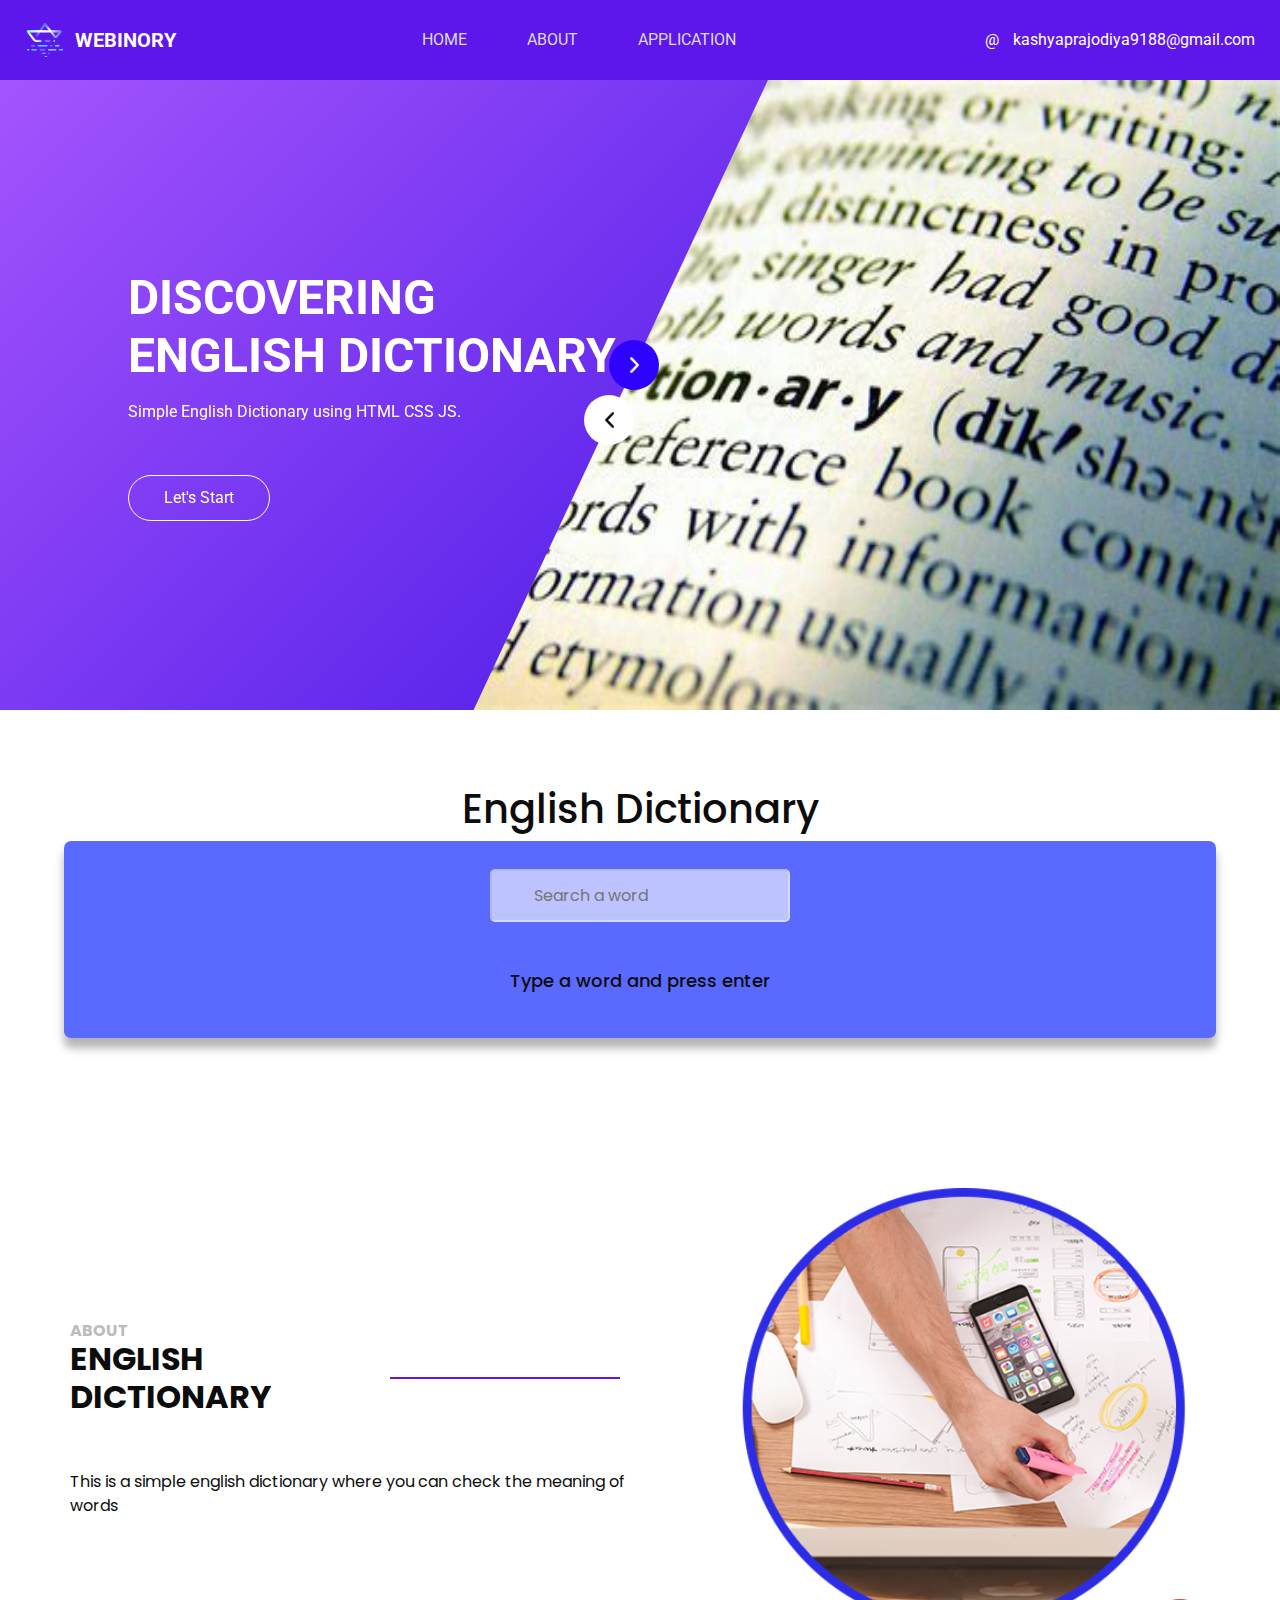
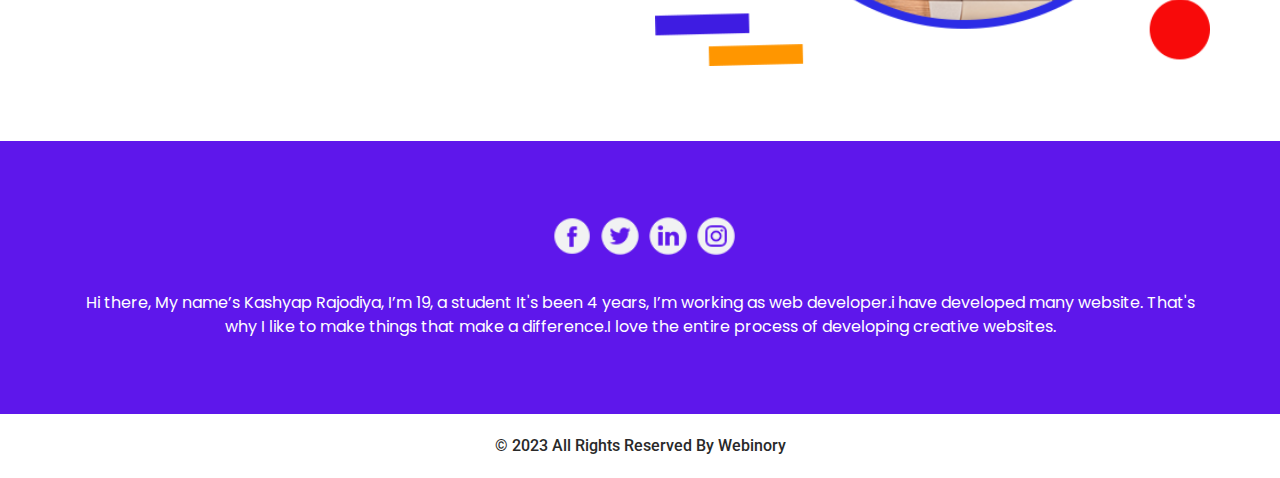
<file: index.html>
<!DOCTYPE html>
<html>

<head>
  <meta charset="utf-8" />
  <meta http-equiv="X-UA-Compatible" content="IE=edge" />
  <meta name="viewport" content="width=device-width, initial-scale=1, shrink-to-fit=no" />
  <meta name="keywords" content="HTML CSS JS Dictionary" />
  <meta name="description" content="Simple English Dictionary using HTML CSS JS and Dictionary API." />
  <meta name="author" content="Soham Manjrekar" />
  <title>English Dictionary</title>
  <link rel="icon" type="image/x-icon" href="/images/logo.png">
  <link rel="stylesheet" type="text/css"
    href="https://cdnjs.cloudflare.com/ajax/libs/OwlCarousel2/2.1.3/assets/owl.carousel.min.css" />
  <link rel="stylesheet" type="text/css" href="css/bootstrap.css" />
  <link href="https://fonts.googleapis.com/css?family=Poppins:400,700|Roboto:400,700&display=swap" rel="stylesheet">
  <link href="css/style.css" rel="stylesheet" />
  <link href="css/responsive.css" rel="stylesheet" />
</head>

<body>
  <div class="hero_area">
    <header class="header_section">
      <div class="container-fluid">
        <nav class="navbar navbar-expand-lg custom_nav-container ">
          <a class="navbar-brand" href="index.html">
            <img src="images/logo.png" alt="">
            <span>
              Webinory
            </span>
          </a>
          <button class="navbar-toggler" type="button" data-toggle="collapse" data-target="#navbarSupportedContent"
            aria-controls="navbarSupportedContent" aria-expanded="false" aria-label="Toggle navigation">
            <span class="navbar-toggler-icon"></span>
          </button>
          <div class="collapse navbar-collapse" id="navbarSupportedContent">
            <div class="d-flex mx-auto flex-column flex-lg-row align-items-center">
              <ul class="navbar-nav">
                <li class="nav-item active">
                  <a class="nav-link" href="index.html">Home <span class="sr-only">(current)</span></a>
                </li>
                <li class="nav-item">
                  <a class="nav-link" href="about.html">About </a>
                </li>
                <li class="nav-item">
                  <a class="nav-link" href="Application.html">Application </a>
                </li>
              </ul>
            </div>
            <div class="quote_btn-container  d-flex justify-content-center">
              <a href="mailto: kashyaprajodiya9188@gmail.com">
                <span>
                  @
                </span>
                kashyaprajodiya9188@gmail.com
              </a>
            </div>
          </div>
        </nav>
      </div>
    </header>
    <section class=" slider_section position-relative">
      <div class="slider_bg-container">
      </div>
      <div class="slider-container">
        <div class="detail-box">
          <a class="carousel-control-prev" href="#carouselExampleControls" role="button" data-slide="prev">
            <span class="sr-only">Previous</span>
          </a>
          <a class="carousel-control-next" href="#carouselExampleControls" role="button" data-slide="next">
            <span class="sr-only">Next</span>
          </a>
          <h1>
            Discovering <br>
            English Dictionary
          </h1>
          <p>
            Simple English Dictionary using HTML CSS JS.
          </p>
          <div>
            <a href="Application.html" class="slider-link">
              Let's Start
            </a>
          </div>
        </div>
        <div class="img-box">
          <div id="carouselExampleControls" class="carousel slide" data-ride="carousel">
            <div class="carousel-inner">
              <div class="carousel-item active">
                <img src="images/project/dict1.jpg" alt="" style="height:70vh;">
              </div>
              <div class="carousel-item">
                <img src="images/project/dict2.jpg" alt="" style="height:70vh;">
              </div>
              <div class="carousel-item">
                <img src="images/project/dict3.jpg" alt="" style="height:70vh;">
              </div>
            </div>

          </div>

        </div>
      </div>
    </section>
  </div>

  <section class="about_section layout_padding">
    <h1 class="text-center">English Dictionary</h1>
    <div class="container container1">
      <input placeholder="Search a word" type="text" class="input" id="input" />
      <p class="info-text" id="info-text">Type a word and press enter</p>
      <div class="meaning-container" id="meaning-container">
        <p class="text-left my-2" style="font-size: x-large;"> <b> Word Title: </b><span class="title"
            id="title">___</span>
        </p>
        <p class="text-left my-2" style="font-size: x-large;"><b>Meaning: </b> <span class="meaning"
            id="meaning">___</span>
        </p> <audio src="" controls id="audio"></audio>
      </div>

    </div>
  </section>


  <section class="about_section layout_padding">
    <div class="container">
      <div class="row">
        <div class="col-md-6">
          <div class="detail-box">
            <h6>
              About
            </h6>
            <div class="custom_heading-container">
              <h2>
                English Dictionary
              </h2>
              <hr>
            </div>
            <p>
              This is a simple english dictionary where you can check the meaning of words</p>
            <div>

            </div>
          </div>
        </div>
        <div class="col-md-6">
          <div class="img-box">
            <img src="images/about-img.png" alt="">
          </div>
        </div>
      </div>
    </div>
  </section>
  
  <section class="info_section layout_padding">
    <div class="container">
      <div class="info_social">
        <div>
          <a href="https://www.facebook.com/kashyap.rajodiya.5/">
            <img src="images/fb.png" alt="">
          </a>
        </div>
        <div>
          <a href="https://twitter.com/kashyap9188">
            <img src="images/twitter.png" alt="">
          </a>
        </div>
        <div>
          <a href="https://www.linkedin.com/in/kashyap-rajodiya-6872ba208/">
            <img src="images/linkedin.png" alt="">
          </a>
        </div>
        <div>
          <a href="https://www.instagram.com/kashyap_rajodiya/">
            <img src="images/insta.png" alt="">
          </a>
        </div>
      </div>
      <div>
        <p>
          Hi there, My name’s Kashyap Rajodiya, I’m 19, a student It's been 4 years, I’m working as web
          developer.i have developed many website.
          That's why I like to make things that make a difference.I love the entire process of developing creative
          websites.
        </p>
      </div>
    </div>
  </section>
  <section class="container-fluid footer_section">
    <p>
      &copy; 2023 All Rights Reserved By
      <a href="">Webinory</a>
    </p>
  </section>
  <script type="text/javascript" src="js/index.js"></script>
  <script type="text/javascript" src="js/jquery-3.4.1.min.js"></script>
  <script type="text/javascript" src="js/bootstrap.js"></script>

</body>
</body>

</html>
</file>
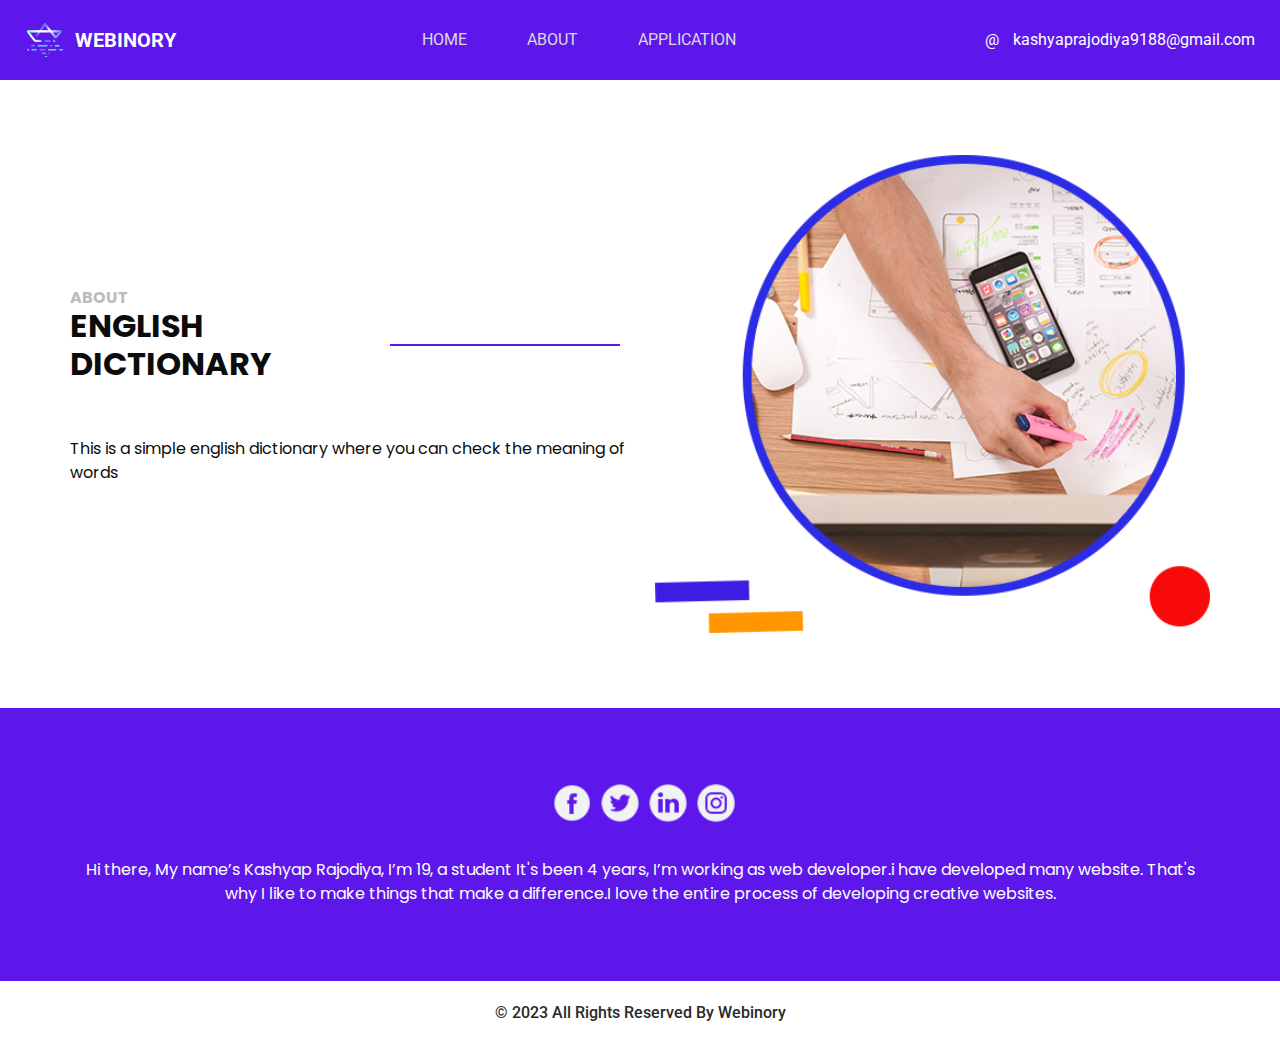
<file: about.html>
<!DOCTYPE html>
<html>

<head>
  <meta charset="utf-8" />
  <meta http-equiv="X-UA-Compatible" content="IE=edge" />
  <meta name="viewport" content="width=device-width, initial-scale=1, shrink-to-fit=no" />
  <meta name="keywords" content="HTML CSS JS Dictionary" />
  <meta name="description" content="Simple English Dictionary using HTML CSS JS and Dictionary API." />
  <meta name="author" content="Soham Manjrekar" />
  <title>English Dictionary</title>
  <link rel="icon" type="image/x-icon" href="/images/logo.png">
  <link rel="stylesheet" type="text/css"
    href="https://cdnjs.cloudflare.com/ajax/libs/OwlCarousel2/2.1.3/assets/owl.carousel.min.css" />
  <link rel="stylesheet" type="text/css" href="css/bootstrap.css" />
  <link href="https://fonts.googleapis.com/css?family=Poppins:400,700|Roboto:400,700&display=swap" rel="stylesheet">
  <link href="css/style.css" rel="stylesheet" />
  <link href="css/responsive.css" rel="stylesheet" />
</head>

<body>
  <div class="hero_area">
    <header class="header_section">
      <div class="container-fluid">
        <nav class="navbar navbar-expand-lg custom_nav-container ">
          <a class="navbar-brand" href="index.html">
            <img src="images/logo.png" alt="">
            <span>
              Webinory
            </span>
          </a>
          <button class="navbar-toggler" type="button" data-toggle="collapse" data-target="#navbarSupportedContent"
            aria-controls="navbarSupportedContent" aria-expanded="false" aria-label="Toggle navigation">
            <span class="navbar-toggler-icon"></span>
          </button>
          <div class="collapse navbar-collapse" id="navbarSupportedContent">
            <div class="d-flex mx-auto flex-column flex-lg-row align-items-center">
              <ul class="navbar-nav">
                <li class="nav-item active">
                  <a class="nav-link" href="index.html">Home <span class="sr-only">(current)</span></a>
                </li>
                <li class="nav-item">
                  <a class="nav-link" href="about.html">About </a>
                </li>
                <li class="nav-item">
                  <a class="nav-link" href="Application.html">Application </a>
                </li>
              </ul>
            </div>
            <div class="quote_btn-container  d-flex justify-content-center">
              <a href="mailto: kashyaprajodiya9188@gmail.com">
                <span>
                  @
                </span>
                kashyaprajodiya9188@gmail.com
              </a>
            </div>
          </div>
        </nav>
      </div>
    </header>
  </div>
  <section class="about_section layout_padding">
    <div class="container">
      <div class="row">
        <div class="col-md-6">
          <div class="detail-box">
            <h6>
              About
            </h6>
            <div class="custom_heading-container">
              <h2>
                English Dictionary
              </h2>
              <hr>
            </div>
            <p>
              This is a simple english dictionary where you can check the meaning of words </p>
            <div>

            </div>
          </div>
        </div>
        <div class="col-md-6">
          <div class="img-box">
            <img src="images/about-img.png" alt="">
          </div>
        </div>
      </div>
    </div>
  </section>
  <section class="info_section layout_padding">
    <div class="container">
      <div class="info_social">
        <div>
          <a href="https://www.facebook.com/kashyap.rajodiya.5/">
            <img src="images/fb.png" alt="">
          </a>
        </div>
        <div>
          <a href="https://twitter.com/kashyap9188">
            <img src="images/twitter.png" alt="">
          </a>
        </div>
        <div>
          <a href="https://www.linkedin.com/in/kashyap-rajodiya-6872ba208/">
            <img src="images/linkedin.png" alt="">
          </a>
        </div>
        <div>
          <a href="https://www.instagram.com/kashyap_rajodiya/">
            <img src="images/insta.png" alt="">
          </a>
        </div>
      </div>
      <div>
        <p>
          Hi there, My name’s Kashyap Rajodiya, I’m 19, a student It's been 4 years, I’m working as web
          developer.i have developed many website.
          That's why I like to make things that make a difference.I love the entire process of developing creative
          websites.
        </p>
      </div>
    </div>
  </section>
  <section class="container-fluid footer_section">
    <p>
      &copy; 2023 All Rights Reserved By
      <a href="">Webinory</a>
    </p>
  </section>
  <script type="text/javascript" src="js/jquery-3.4.1.min.js"></script>
  <script type="text/javascript" src="js/bootstrap.js"></script>
</body>
</body>

</html>
</file>
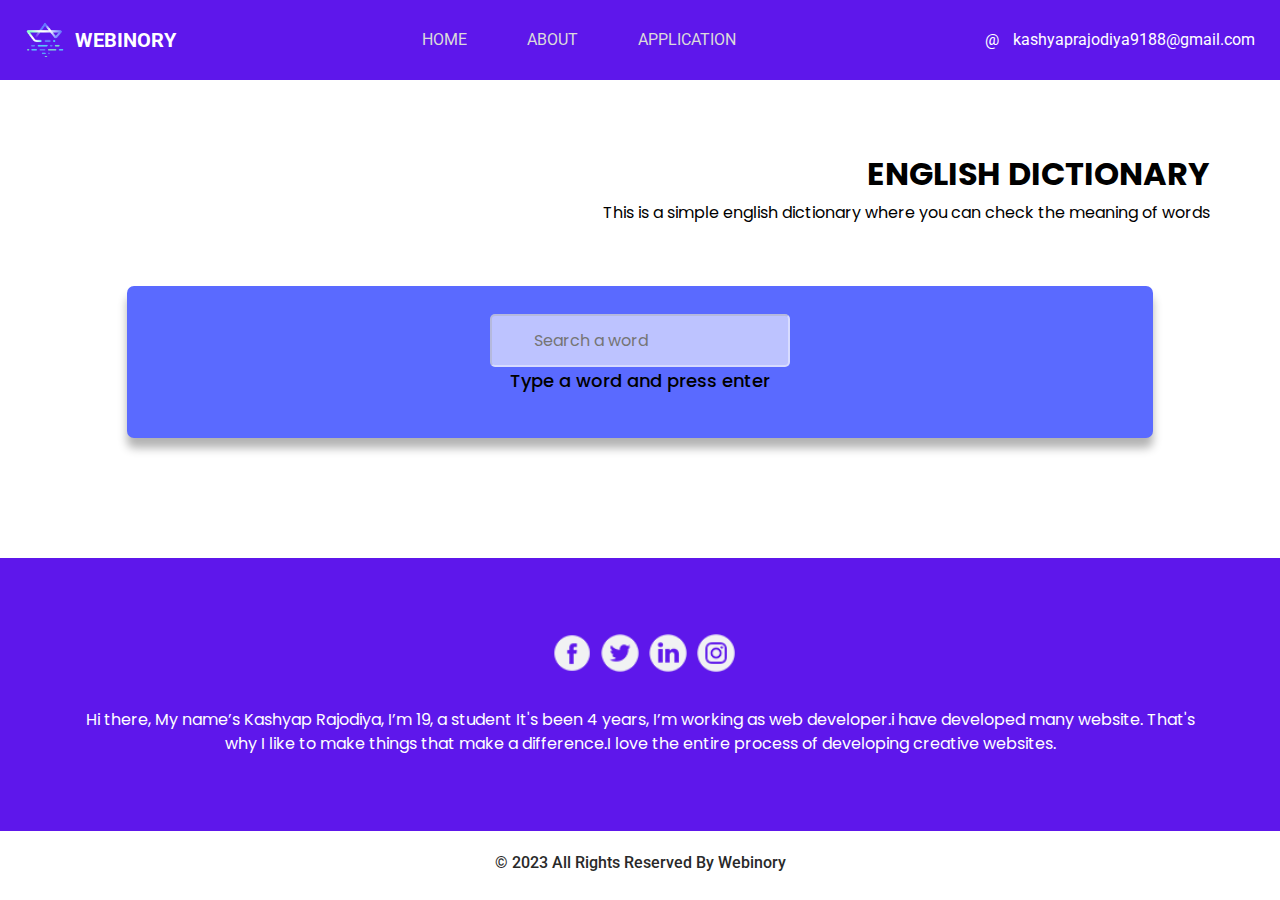
<file: Application.html>
<!DOCTYPE html>
<html>

<head>
  <meta charset="utf-8" />
  <meta http-equiv="X-UA-Compatible" content="IE=edge" />
  <meta name="viewport" content="width=device-width, initial-scale=1, shrink-to-fit=no" />
  <meta name="keywords" content="HTML CSS JS Dictionary" />
  <meta name="description" content="Simple English Dictionary using HTML CSS JS and Dictionary API." />
  <meta name="author" content="Soham Manjrekar" />
  <title>English Dictionary</title>
  <link rel="icon" type="image/x-icon" href="/images/logo.png">
  <link rel="stylesheet" type="text/css"
    href="https://cdnjs.cloudflare.com/ajax/libs/OwlCarousel2/2.1.3/assets/owl.carousel.min.css" />
  <link rel="stylesheet" type="text/css" href="css/bootstrap.css" />
  <link href="https://fonts.googleapis.com/css?family=Poppins:400,700|Roboto:400,700&display=swap" rel="stylesheet">
  <link href="css/style.css" rel="stylesheet" />
  <link href="css/responsive.css" rel="stylesheet" />
</head>

<body class="sub_page">
  <div class="hero_area">
    <header class="header_section">
      <div class="container-fluid">
        <nav class="navbar navbar-expand-lg custom_nav-container ">
          <a class="navbar-brand" href="index.html">
            <img src="images/logo.png" alt="">
            <span>
              Webinory
            </span>
          </a>
          <button class="navbar-toggler" type="button" data-toggle="collapse" data-target="#navbarSupportedContent"
            aria-controls="navbarSupportedContent" aria-expanded="false" aria-label="Toggle navigation">
            <span class="navbar-toggler-icon"></span>
          </button>
          <div class="collapse navbar-collapse" id="navbarSupportedContent">
            <div class="d-flex mx-auto flex-column flex-lg-row align-items-center">
              <ul class="navbar-nav">
                <li class="nav-item active">
                  <a class="nav-link" href="index.html">Home <span class="sr-only">(current)</span></a>
                </li>
                <li class="nav-item">
                  <a class="nav-link" href="about.html">About </a>
                </li>
                <li class="nav-item">
                  <a class="nav-link" href="Application.html">Application </a>
                </li>
              </ul>
            </div>
            <div class="quote_btn-container  d-flex justify-content-center">
              <a href="mailto: kashyaprajodiya9188@gmail.com">
                <span>
                  @
                </span>
                kashyaprajodiya9188@gmail.com
              </a>
            </div>
          </div>
        </nav>
      </div>
    </header>
  </div>
  <section class="service_section layout_padding">
    <div class="container">
      <div class="d-flex flex-column align-items-end">
        <div class="custom_heading-container">
          <hr>
          <h2>
            English Dictionary
          </h2>

        </div>
        <p>
          This is a simple english dictionary where you can check the meaning of words
        </p>
      </div>
    </div>
    <div class="container">
      <div class="service_container layout_padding2">
        <div class="container container1">
          <input placeholder="Search a word" type="text" class="input" id="input" />
          <p class="info-text" id="info-text">Type a word and press enter</p>
          <div class="meaning-container" id="meaning-container">
            <p class="text-left my-2" style="font-size: x-large;"> <b> Word Title: </b><span class="title"
                id="title">___</span>
            </p>
            <p class="text-left my-2" style="font-size: x-large;"><b>Meaning: </b> <span class="meaning"
                id="meaning">___</span>
            </p>
            <audio src="" controls id="audio"></audio>
          </div>

        </div>
  </section>

  <section class="info_section layout_padding">
    <div class="container">
      <div class="info_social">
        <div>
          <a href="https://www.facebook.com/kashyap.rajodiya.5/">
            <img src="images/fb.png" alt="">
          </a>
        </div>
        <div>
          <a href="https://twitter.com/kashyap9188">
            <img src="images/twitter.png" alt="">
          </a>
        </div>
        <div>
          <a href="https://www.linkedin.com/in/kashyap-rajodiya-6872ba208/">
            <img src="images/linkedin.png" alt="">
          </a>
        </div>
        <div>
          <a href="https://www.instagram.com/kashyap_rajodiya/">
            <img src="images/insta.png" alt="">
          </a>
        </div>
      </div>
      <div>
        <p>
          Hi there, My name’s Kashyap Rajodiya, I’m 19, a student It's been 4 years, I’m working as web
          developer.i have developed many website.
          That's why I like to make things that make a difference.I love the entire process of developing creative
          websites.
        </p>
      </div>
    </div>
  </section>
  
  <section class="container-fluid footer_section">
    <p>
      &copy; 2023 All Rights Reserved By
      <a href="">Webinory</a>
    </p>
  </section>
  <script type="text/javascript" src="js/index.js"></script>
  <script type="text/javascript" src="js/jquery-3.4.1.min.js"></script>
  <script type="text/javascript" src="js/bootstrap.js"></script>
</body>
</body>

</html>
</file>
<file: css/style.css>
body {
  font-family: "Roboto", sans-serif;
  color: #0c0c0c;
  background-color: #ffffff;
}


.container1{
  background-color: rgb(90, 106, 255);
  padding: 28px;
  border-radius: 7px;
  box-shadow: 0 10px 10px rgba(0,0,0,.3);
  width: 90%;
  max-width: 550px;
  text-align: center;
  font-size: 18px;
  font-weight: 500;
}

.heading{
  font-size: 28px;
}

.input{
  height: 53px;
  width: 300px;
  background-color: rgba(255,255,255, .6);
  border-color: rgba(255,255,255, .4);
  font-size: 16px;
  padding: 0 42px;
  border-radius: 5px;
}

.meaning-container{
  display: none;
}


.layout_padding {
  padding: 75px 0;
}

.layout_padding2 {
  padding: 45px 0;
}

.layout_padding2-top {
  padding-top: 45px;
}

.layout_padding2-bottom {
  padding-bottom: 45px;
}

.layout_padding-top {
  padding-top: 75px;
}
#weight-condition{
  color: #0000ff;
}
.layout_padding-bottom {
  padding-bottom: 75px;
}

.custom_heading-container {
  display: -webkit-box;
  display: -ms-flexbox;
  display: flex;
  -webkit-box-align: center;
      -ms-flex-align: center;
          align-items: center;
}

.custom_heading-container h2 {
  text-transform: uppercase;
  font-weight: bold;
}

.custom_heading-container hr {
  width: 250px;
  border: none;
  height: 1.5px;
  background-color: #5e17eb;
  margin: 0 5px 0.5rem 5px;
}

/*header section*/
.hero_area {
  position: relative;
}

.sub_page .hero_area {
  height: auto;
}

.hero_area.sub_pages {
  height: auto;
}

.header_section {
  background-color: #5e17eb;
  padding: 10px 0;
}

.header_section .container-fluid {
  padding-right: 25px;
  padding-left: 25px;
}

.header_section .nav_container {
  margin: 0 auto;
}

.header_section .quote_btn-container a {
  color: #ffffff;
}

.header_section .quote_btn-container a img {
  margin-right: 10px;
}

.header_section .quote_btn-container a span {
  margin: 0 10px 0 20px;
}

.custom_nav-container.navbar-expand-lg .navbar-nav .nav-link {
  padding: 10px 20px;
  color: #dbdada;
  text-align: center;
  text-transform: uppercase;
}

.custom_nav-container.navbar-expand-lg .navbar-nav .nav-link:hover {
  color: #ffffff;
}

a,
a:hover,
a:focus {
  text-decoration: none;
}

a:hover,
a:focus {
  color: initial;
}

.btn,
.btn:focus {
  outline: none !important;
  -webkit-box-shadow: none;
          box-shadow: none;
}

.navbar-brand,
.navbar-brand:hover {
  text-transform: uppercase;
  font-weight: bold;
  font-size: 24px;
}

.custom_nav-container .nav_search-btn {
  background-image: url(../images/search-icon.png);
  background-size: 22px;
  background-repeat: no-repeat;
  background-position-y: 7px;
  width: 35px;
  height: 35px;
  padding: 0;
  border: none;
}

.navbar-brand {
  display: -webkit-box;
  display: -ms-flexbox;
  display: flex;
  -webkit-box-align: center;
      -ms-flex-align: center;
          align-items: center;
}

.navbar-brand img {
  width: 40px;
  margin-right: 5px;
}

.navbar-brand span {
  font-size: 20px;
  font-weight: 700;
  color: #ffffff;
  margin-left: 5px;
}

.custom_nav-container {
  z-index: 99999;
  padding: 5px 0;
}

.custom_nav-container .navbar-toggler {
  outline: none;
}

.custom_nav-container .navbar-toggler .navbar-toggler-icon {
  background-image: url(../images/menu.png);
  background-size: 40px;
}

.slider_section .slider-container {
  display: -webkit-box;
  display: -ms-flexbox;
  display: flex;
  -webkit-box-align: center;
      -ms-flex-align: center;
          align-items: center;
  padding-left: 10%;
}

.slider_section .detail-box {
  width: 45%;
  z-index: 4;
  color: #ffffff;
}

.slider_section .detail-box h1 {
  text-transform: uppercase;
  font-weight: bold;
  font-size: 3rem;
}

.slider_section .detail-box p {
  width: 75%;
  margin-top: 15px;
}

.slider_section .detail-box .slider-link {
  display: inline-block;
  padding: 10px 35px;
  border: 1px solid #ffffff;
  background-color: transparent;
  color: #ffffff;
  border-radius: 25px;
  margin-top: 35px;
}

.slider_section .detail-box .slider-link:hover {
  background-color: #ffffff;
  color: black;
}

.slider_section .img-box {
  width: 73%;
  margin-left: -17%;
  position: relative;
  z-index: 2;
}

.slider_section .img-box img {
  width: 100%;
}

.slider_section .slider_bg-container {
  position: absolute;
  width: 100%;
  height: 100%;
  background: linear-gradient(135deg, #a454fd, #2b05df);
  z-index: 3;
  -webkit-clip-path: polygon(0 0, 60% 0, 37% 100%, 0% 100%);
          clip-path: polygon(0 0, 60% 0, 37% 100%, 0% 100%);
}

.slider_section .carousel-control-prev,
.slider_section .carousel-control-next {
  left: 47.6%;
  width: 50px;
  height: 50px;
  z-index: 9;
  background-size: 9px;
  background-repeat: no-repeat;
  background-position: center;
  opacity: 1;
  border-radius: 100%;
}

.slider_section .carousel-control-prev {
  background-image: url(../images/prev.png);
  background-color: #ffffff;
  top: 50%;
  -webkit-transform: translate(-50%, 0);
          transform: translate(-50%, 0);
}

.slider_section .carousel-control-next {
  background-image: url(../images/next.png);
  background-color: #2e02fe;
  top: calc(50% - 30px);
  -webkit-transform: translate(0, -50%);
          transform: translate(0, -50%);
}

.about_section {
  font-family: "Poppins", sans-serif;
}

.about_section .row {
  -webkit-box-align: center;
      -ms-flex-align: center;
          align-items: center;
}

.about_section a {
  display: inline-block;
  padding: 8px 25px;
  background-color: #000000;
  border: 1px solid #000000;
  color: #ffffff;
  border-radius: 25px;
  margin-top: 45px;
}

.about_section a:hover {
  background-color: transparent;
  color: #000000;
}

.about_section p {
  margin-top: 45px;
}

.about_section .img-box img {
  width: 100%;
}

.about_section h6 {
  text-transform: uppercase;
  color: #bdbbbb;
  font-weight: bold;
  margin: 0;
}

.service_section {
  position: relative;
  font-family: "Poppins", sans-serif;
}

.service_section h2,
.service_section p {
  color: rgb(0, 0, 0);
}

.service_section hr {
  background-color: #ffffff;
}

.service_section .service_container {
  display: -webkit-box;
  display: -ms-flexbox;
  display: flex;
  -webkit-box-pack: justify;
      -ms-flex-pack: justify;
          justify-content: space-between;
}

.service_section .box {
  width: 175px;
  text-align: center;
  margin: 30px 0;
  font-family: "Roboto", sans-serif;
}

.service_section .box .img-2 {
  display: none;
}

.service_section .box .img-box {
  width: 175px;
  height: 175px;
  display: -webkit-box;
  display: -ms-flexbox;
  display: flex;
  -webkit-box-pack: center;
      -ms-flex-pack: center;
          justify-content: center;
  -webkit-box-align: center;
      -ms-flex-align: center;
          align-items: center;
  background-color: #000000;
}

.service_section .box .name {
  margin-top: 15px;
}

.service_section .box .name h6 {
  text-transform: uppercase;
  color: #000000;
  font-weight: bold;
}

.service_section .box:hover .img-1 {
  display: none;
}

.service_section .box:hover .img-2 {
  display: inline-block;
}

.service_section::before {
  content: "";
  position: absolute;
  width: 100%;
  height: 100%;
  top: 0;
  left: 0;
  background-image: url('https://wallpapercave.com/wp/wp5098796.jpg');
  z-index: -1;
}

.service_section .read-btn {
  display: -webkit-box;
  display: -ms-flexbox;
  display: flex;
  -webkit-box-pack: center;
      -ms-flex-pack: center;
          justify-content: center;
}

.service_section .read-btn a {
  display: inline-block;
  padding: 8px 25px;
  background-color: #000000;
  border: 1px solid #000000;
  color: #ffffff;
  border-radius: 25px;
}

.service_section .read-btn a:hover {
  background-color: transparent;
  color: #000000;
}

.info_section {
  text-align: center;
  font-family: "Poppins", sans-serif;
  background-color: #5e17eb;
  color: #ffffff;
}

.info_section .info_social {
  display: -webkit-box;
  display: -ms-flexbox;
  display: flex;
  -webkit-box-pack: center;
      -ms-flex-pack: center;
          justify-content: center;
  margin: 0 auto 20px auto;
}

.info_section .info_social img {
  width: 40px;
  margin-left: 8px;
}

.info_section p {
  margin: 35px 0 0 0;
}

.footer_section {
  background-color: #ffffff;
  padding: 20px;
  font-weight: 500;
}

.footer_section p {
  color: #292929;
  margin: 0;
  text-align: center;
}

.footer_section a {
  color: #292929;
}
</file>
<file: css/responsive.css>
@media (max-width: 1120px) {

  .quote_btn-container a {
    display: none;
  }
}

@media (max-width: 992px) {


  .slider_section .slider-container {
    flex-direction: column;
    padding: 0;
  }

  .slider_section .detail-box {
    width: 100%;
    text-align: center;
    padding: 75px 15px;
    background: linear-gradient(135deg, #a454fd, #2b05df);
    position: relative;
  }

  .slider_section .img-box {
    width: 100%;
    margin: 0;
  }

  .slider_section .slider_bg-container {
    display: none;
  }

  .slider_section .detail-box p {
    width: 90%;
    margin-left: auto;
    margin-right: auto;
  }

  .slider_section .carousel-control-prev,
  .slider_section .carousel-control-next {
    top: initial;
    bottom: 0;
    left: 44.6%;
  }

  .slider_section .carousel-control-prev {
    transform: translate(0, 50%);
  }

  .slider_section .carousel-control-next {
    transform: translate(115%, 50%);
  }

  .service_section .service_container {
    flex-wrap: wrap;
    justify-content: center;
  }

  .service_section .box {
    margin: 25px;
  }

  .service_section .box .name h6 {
    color: #ffffff;
  }

  .service_section::before {
    height: 100%;
  }

  .portfolio_section {
    padding-top: 75px;
  }

}

@media (max-width: 768px) {
  .client_section .client_container {
    width: 100%;
  }

  .client_section .client_container .box {
    margin: 20px 15px;
  }

  .client_section .carousel-control-prev,
  .client_section .carousel-control-next {
    display: none;
  }

}

@media (max-width: 576px) {

  .slider_section .carousel-control-prev,
  .slider_section .carousel-control-next {

    left: 41.6%;
  }

  .custom_heading-container hr {
    display: none;
  }
}

@media (max-width: 480px) {

  .slider_section .carousel-control-prev,
  .slider_section .carousel-control-next {
    left: 39%;
  }

  .subscribe_section form {
    flex-direction: column;
    align-items: center;
  }

  .subscribe_section form button {
    transform: none;
    margin-top: 15px;
  }

  .slider_section .detail-box h1 {
    font-size: 2.5rem;
  }
}

@media (max-width: 420px) {}

@media (max-width: 360px) {

  .slider_section .carousel-control-prev,
  .slider_section .carousel-control-next {
    left: 36%;
  }
}

@media (min-width: 1200px) {
  .container {
    max-width: 1170px;
  }

  .custom_nav-container.navbar-expand-lg .navbar-nav .nav-link {
    padding: 10px 30px;
  }
}
</file>
